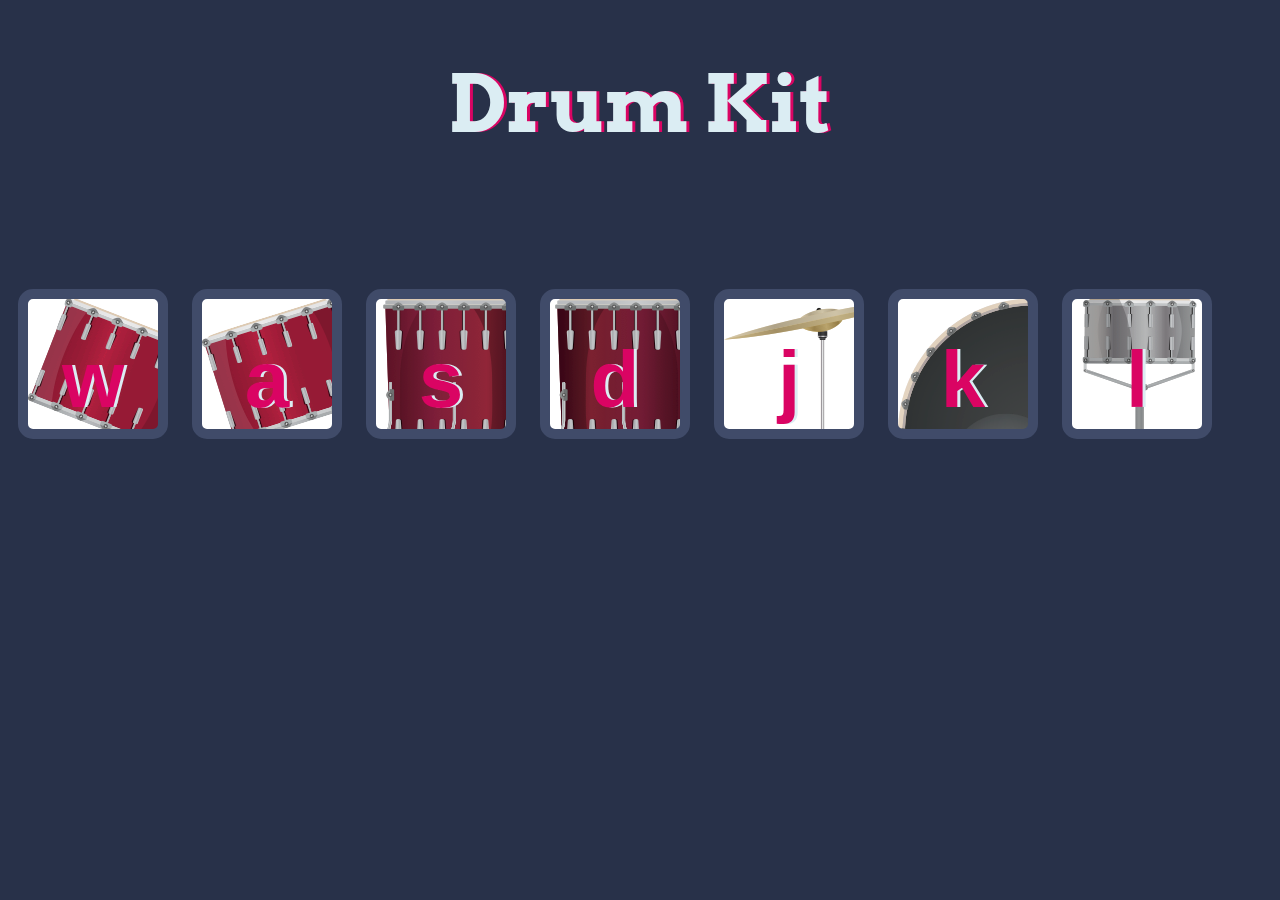
<file: index.html>
<!DOCTYPE html>
<html lang="en" dir="ltr">
  <head>
    <meta charset="utf-8">
    <title>Drum Kit</title>
    <link rel="stylesheet" href="styles.css"/>
    <link rel="stylesheet" href="https://fonts.googleapis.com/css?family=Arvo"/>
  </head>
  <body>
<h1 id="title">Drum Kit</h1>

<div class="set">
  <button type="button" class="w drum">w</button>
    <button type="button" class="a drum">a</button>
      <button type="button" class="s drum">s</button>
        <button type="button" class="d drum">d</button>
          <button type="button" class="j drum">j</button>
            <button type="button" class="k drum">k</button>
              <button type="button" class="l drum">l</button>


  </div>
  <footer>
    <script src="index.js" charset="utf-8"></script>
  </footer>
  </body>
</html>
</file>
<file: styles.css>
.w{
background-image: url("images/tom1.png");
}
.a {
background-image: url("images/tom2.png");
}
.s{
background-image: url("images/tom3.png");
}
.d{
background-image: url("images/tom4.png");
}
.j{
background-image: url("images/crash.png");
}
.k{
background-image: url("images/kick.png");
}
.l{
background-image: url("images/snare.png");
}
body{
  background-color: #283149;
}
h1{
  color: #DBEDF3 ;
  font-family: cursive;
  font-family: Arvo;
 text-shadow: 3px 0 #DA0463;
 font-size: 5rem;
 text-align: center;
}
footer{
color: #DBEDF3;
font-family: sans-serif;
}
.set{
  margin: 10% auto;
}
.game-over{
  background-color: red;
  opacity: 0.8;
}
.pressed{

box-shadow: 0 3px 4px 0 #DBEDF3;
opacity: 0.5;
}
.red{
color: red;
}
.drum{
  outline: none;
  border: 10px solid #404B69;
  font-size: 5rem;
  font-style: Arvo;
font-style: cursive;
line-height: 2;
font-weight: 900;
color: #DA0463;
text-shadow: 3px 0 #DBEDF3;
border-radius: 15px;
display: inline-block;
width: 150px;
height: 150px;
text-align: center;
margin: 10px;
background-color: white;
}
</file>
